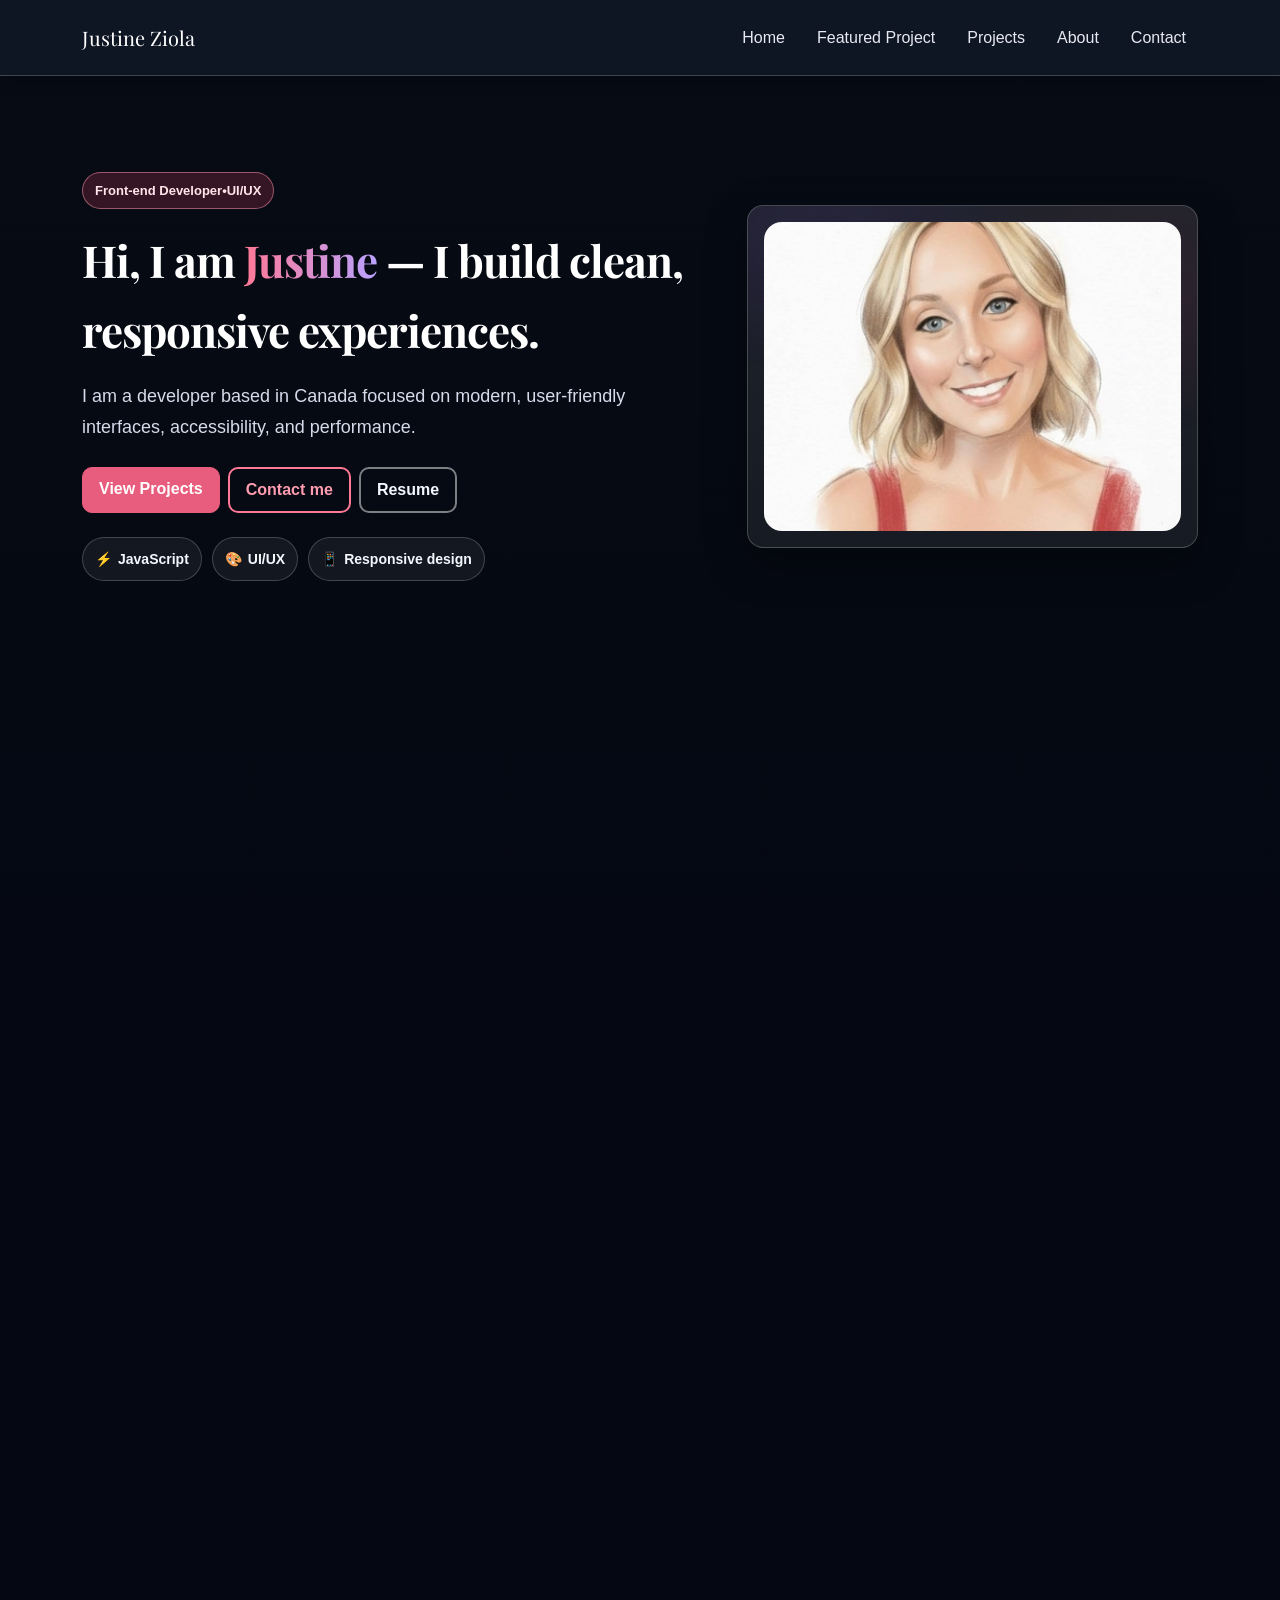
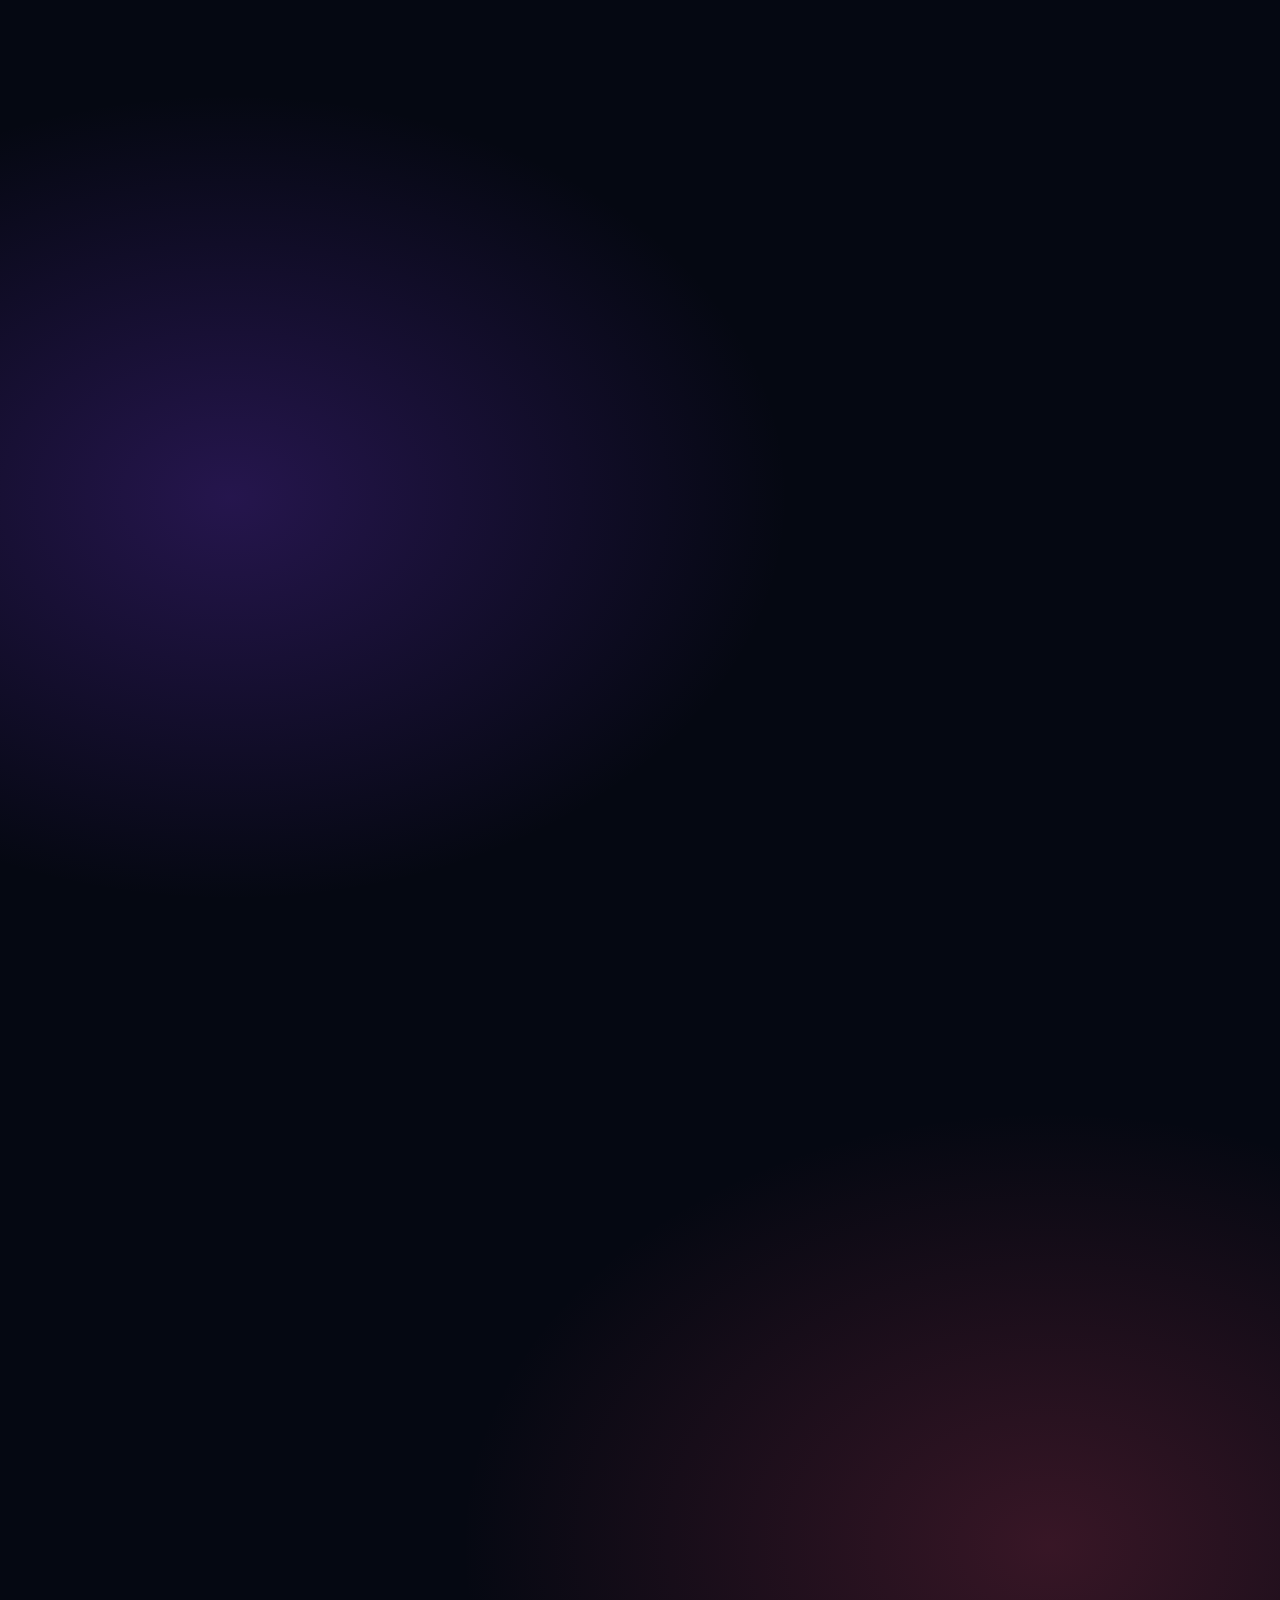
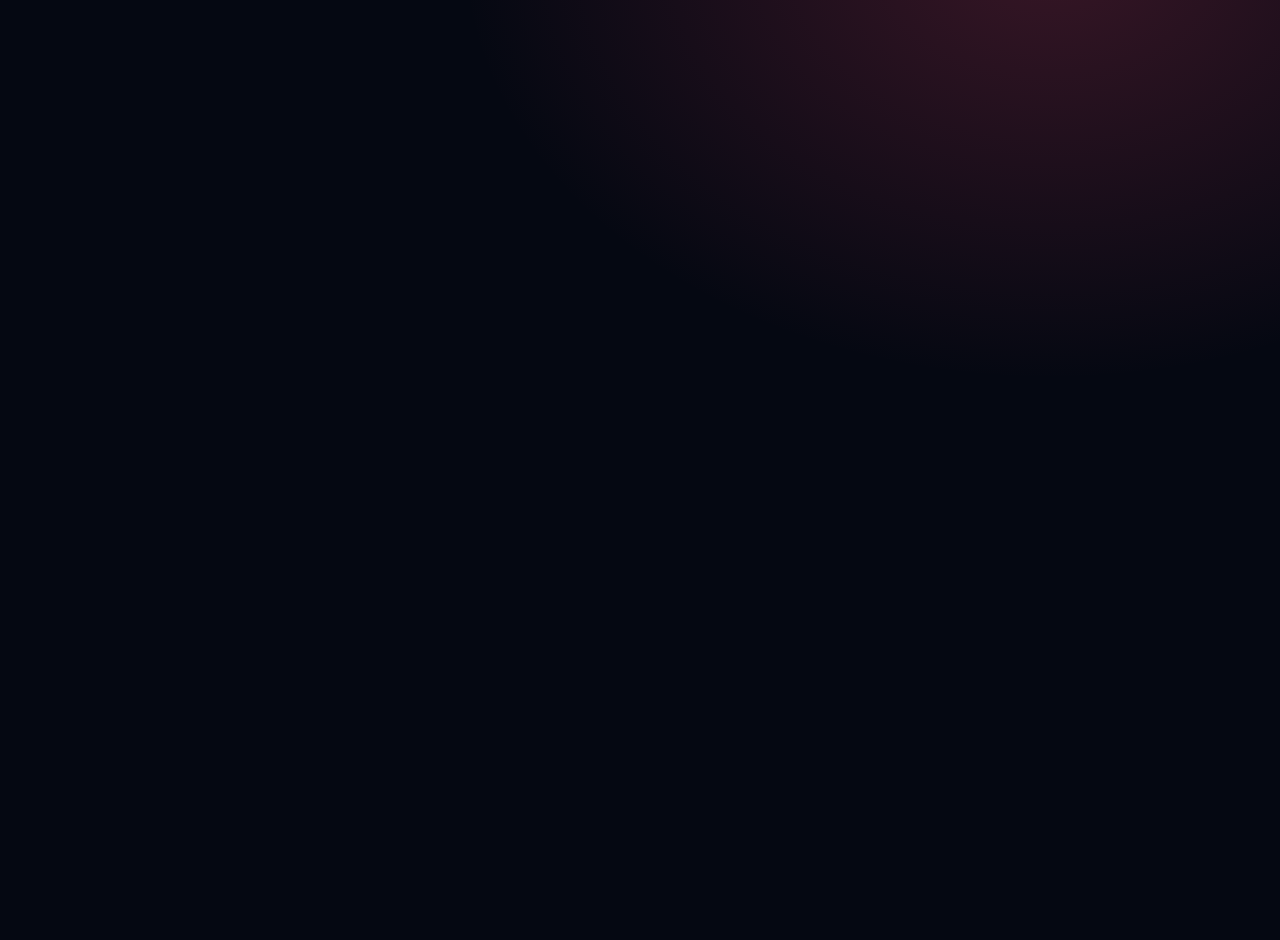
<file: index.html>
<!DOCTYPE html>
<html lang="en">
  <head>
    <meta charset="UTF-8" />
    <meta
      name="description"
      content="Justine Ziola is a front-end developer in Canada specializing in responsive web design, JavaScript, accessibility, performance, and UI/UX."
    />
    <meta name="viewport" content="width=device-width, initial-scale=1" />

    <title>Justine Ziola | Front-End Developer in Canada</title>

    <link rel="preconnect" href="https://cdn.jsdelivr.net" crossorigin />
    <link rel="preconnect" href="https://fonts.googleapis.com" />
    <link rel="preconnect" href="https://fonts.gstatic.com" crossorigin />

    <link
      href="https://cdn.jsdelivr.net/npm/bootstrap@5.3.0-alpha1/dist/css/bootstrap.min.css"
      rel="stylesheet"
    />
    <link
      href="https://fonts.googleapis.com/css2?family=Playfair+Display:wght@400;700&display=swap"
      rel="stylesheet"
    />
    <link rel="stylesheet" href="css/style.css" />
  </head>

<body id="top">
  <a class="skip-link" href="#main-content">Skip to main content</a>
<!------------- Navbar Placeholder ----------------------->
<nav class="navbar navbar-expand-lg navbar-dark navbar-glass fixed-top"
aria-label="Primary navigation">
    <div class="container">
      <a class="navbar-brand" href="#top" aria-label="Justine Ziola, home">Justine Ziola</a>

      <button
        class="navbar-toggler"
        type="button"
        data-bs-toggle="collapse"
        data-bs-target="#navbarNav"
        aria-controls="navbarNav"
        aria-expanded="false"
        aria-label="Open navigation menu"
      >
        <span class="navbar-toggler-icon" aria-hidden="true"></span>
      </button>

      <div class="collapse navbar-collapse" id="navbarNav">
        <ul class="navbar-nav ms-auto align items-lg-center gap-lg-2">
          <li class="nav-item">
            <a class="nav-link" href="#top">Home</a>
          </li>
          <li class="nav-item">
            <a class="nav-link" href="#featured-project">Featured Project</a>
          </li>
          <li class="nav-item">
            <a class="nav-link" href="#projects">Projects</a>
          </li>
          <li class="nav-item">
            <a class="nav-link" href="#about">About</a>
          </li>
          <li class="nav-item">
            <a class="nav-link" href="#contact">Contact</a>
          </li>
        </ul>
      </div>
    </div>
  </nav>
  

<!-------------------Hero ----------------------->
    <header class="hero">
        <div class="container">
            <div class= "row align-items-center g-4">
                <div class="col-lg-7">
                    <span class="badge badge-soft mb-3">Front-end Developer <span aria-hidden="true">
                      • </span>UI/UX</span>

                    <h1 class="display-5 fw-bold">
                        Hi, I am <span class="text-gradient">Justine</span> — I build clean, responsive experiences. 
                      </h1>

                      <p class="lead mt-3">
                        I am a developer based in Canada focused on modern, user-friendly interfaces, accessibility,
                        and performance.
                      </p>

                      <div class="d-flex flex-wrap gap-2 mt-4">
                        <a class="btn btn-accent" href="#projects">View Projects</a>

                        <a class="btn btn-outline-accent" href="#contact">Contact me</a>

                        <a
                            class="btn btn-ghost"
                            href="Justine_Ziola_ATS_Resume_Updated_Lighthouse.pdf
                            target="_blank"
                            rel="noopener"
                            rel="noreferrer"
                            aria-label="Open Jusine Ziola's resume in a new tab"
                            >
                                Resume
                                <span class="visually-hidden">(opens in a new tab)</span>
                            </a>
                          </div> 

                    <ul class="hero-meta" aria-label="Areas of expertise">
                      <li>
                        <span aria-hidden="true">⚡</span> JavaScript
                      </li>  
                      <li>
                        <span aria-hidden="true">🎨</span> UI/UX
                      </li>  
                      <li>
                        <span aria-hidden="true">📱 </span> Responsive design
                      </li>  
                     </ul>
                </div>

                <div class="col-lg-5">
                    <div class="hero-card">
                        <img src="images/1000005832.jpg" alt="Portrait illustration of Justine Ziola"
                        class="hero-image"
                        width="540"
                        height="400"
                        fetchpriority="high"
                        decoding="async"
                        />
                    </div>
                </div>
            </div>
        </div>
    </header>
    
<!------------------------Main/About/------------>    
    <main id="main-content">
        <section id="about" class="section" aria-labelledby="about-heading">
            <div class="container">
                <div class="section-head">
                    <h2 id="about-heading" class="h1 fw-bold">About</h2>
                    <p class="mb-0">
                        A quick snapshot of who I am and how I work.
                    </p>
                </div>

                <div class="row g-4">
                    <div class="col-lg-7">
                        <div class="card-glass p-4 h-100">
                            <p>
                                I am a front-end developer with a passion for turning ideas into polished, accessible, and responsive websites. I enjoy UI/UX design, clean component-driven layouts, and bringing products to life with JavaScript.
                            </p>

                            <p class="mb-0">
                                My focus is creatinng simple experiences, strong visual hierarchy, and a modern aesthetic built with performance in mind.
                            </p>
                        </div>
                    </div>

                    <div class="col-lg-5">
                        <div class="card-glass p-4 h-100">
                          <h3 class="h5 fw-semibold mb-3">Skills</h3>

                          <ul class="skill-list" aria-label="Technical skills">
                            <li class="chip">HTML</li>
                            <li class="chip">CSS</li>
                            <li class="chip">Bootstrap</li>
                            <li class="chip">JavaScript</li>
                            <li class="chip">Responsive Design</li>
                            <li class="chip">UI/UX</li>
                            <li class="chip">Git</li>
                          </ul>
                        </div>
                      </div>
                    </div>
                  </div>
                </section>

<!-------------------Project ------------------>                
<section
id="featured-project"
class="section"
aria-labelledby="featured-project-heading"
>
<div class="container">
  <div class="section-head">
    <span class="section-eyebrow">Featured project</span>
    <h2 id="featured-project-heading" class="h1 fw-bold">
      React Dictionary App
    </h2>
    <p class="mb-0">
      An interactive dictionary application built with React and
      Bootstrap.
    </p>
  </div>

  <article class="card shadow-sm project-card">
    <div class="row g-0 align-items-stretch">
      <div class="col-md-6">
        <img
          src="images/reactappdictionary.netlify.app_.png"
          alt="Dictionary application showing a word definition, phonetics, and related results"
          class="project-img"
          width="1200"
          height="800"
          loading="lazy"
          decoding="async"
        />
      </div>

      <div class="col-md-6">
        <div class="card-body d-flex flex-column h-100">
          <div>
            <h3 class="h4 fw-semibold">Dictionary search experience</h3>

            <p>
              Users can search for words and view definitions,
              pronunciations, examples, and related information in a
              responsive interface.
            </p>
          </div>

          <div class="mt-auto d-flex gap-2 flex-wrap">
            <a
              class="btn btn-accent btn-sm"
              href="https://reactappdictionary.netlify.app/"
              target="_blank"
              rel="noopener noreferrer"
            >
              Live demo
              <span class="visually-hidden">(opens in a new tab)</span>
            </a>

            <a
              class="btn btn-outline-accent btn-sm"
              href="https://github.com/SnoopyJacks/react-dictionary"
              target="_blank"
              rel="noopener noreferrer"
            >
              GitHub
              <span class="visually-hidden">(opens in a new tab)</span>
            </a>
          </div>
        </div>
      </div>
    </div>
  </article>
</div>
</section>

<section
id="projects"
class="section"
aria-labelledby="projects-heading"
>
<div class="container">
  <div class="section-head">
    <h2 id="projects-heading" class="h1 fw-bold">More projects</h2>
  </div>

  <div class="d-flex flex-column gap-4">
    <article class="card shadow-sm project-card">
      <div class="row g-0">
        <div class="col-md-5">
          <img
            src="images/SaaS.jpg"
            alt="Aurora SaaS landing page with navigation, feature cards, and call-to-action content"
            class="project-img"
            width="1200"
            height="800"
            loading="lazy"
            decoding="async"
          />
        </div>

        <div class="col-md-7">
          <div class="card-body d-flex flex-column h-100">
            <div
              class="d-flex align-items-start justify-content-between gap-3"
            >
              <div>
                <h3 class="h5 fw-semibold mb-1">Aurora SaaS</h3>
                <p class="project-technologies mb-0">HTML and CSS</p>
              </div>

              <span class="badge text-bg-secondary">Front end</span>
            </div>

            <p class="mt-3">
              Aurora is a responsive SaaS landing page built with HTML
              and CSS. It includes mobile-first navigation, flexible
              card layouts, and an interactive FAQ section. The project
              emphasizes accessible structure, performance, and
              consistent behavior across screen sizes.
            </p>

            <div class="mt-auto d-flex gap-2 flex-wrap">
              <a
                class="btn btn-accent btn-sm"
                href="https://saas-aurora.netlify.app/"
                target="_blank"
                rel="noopener noreferrer"
              >
                Live demo
                <span class="visually-hidden">(opens in a new tab)</span>
              </a>

              <a
                class="btn btn-outline-accent btn-sm"
                href="https://github.com/SnoopyJacks/SaaS"
                target="_blank"
                rel="noopener noreferrer"
              >
                GitHub
                <span class="visually-hidden">(opens in a new tab)</span>
              </a>
            </div>
          </div>
        </div>
      </div>
    </article>

    <article class="card shadow-sm project-card">
      <div class="row g-0">
        <div class="col-md-5">
          <img
            src="images/Dashboard.jpg"
            alt="Administrative dashboard with sidebar navigation, summary cards, and data tables"
            class="project-img"
            width="1200"
            height="800"
            loading="lazy"
            decoding="async"
          />
        </div>

        <div class="col-md-7">
          <div class="card-body d-flex flex-column h-100">
            <div
              class="d-flex align-items-start justify-content-between gap-3"
            >
              <div>
                <h3 class="h5 fw-semibold mb-1">Admin Dashboard</h3>
                <p class="project-technologies mb-0">HTML and CSS</p>
              </div>

              <span class="badge text-bg-secondary">UI</span>
            </div>

            <p class="mt-3">
              A multipage dashboard interface with sidebar navigation,
              responsive cards, reusable components, and data tables.
            </p>

            <div class="mt-auto d-flex gap-2 flex-wrap">
              <a
                class="btn btn-accent btn-sm"
                href="https://dashboard-ui-jz.netlify.app/"
                target="_blank"
                rel="noopener noreferrer"
              >
                Live demo
                <span class="visually-hidden">(opens in a new tab)</span>
              </a>

              <a
                class="btn btn-outline-accent btn-sm"
                href="https://github.com/SnoopyJacks/dashboard"
                target="_blank"
                rel="noopener noreferrer"
              >
                GitHub
                <span class="visually-hidden">(opens in a new tab)</span>
              </a>
            </div>
          </div>
        </div>
      </div>
    </article>
  </div>
</div>
</section>

<!-------------Contact Section----------------->       
<section id="contact" class="contact-section" aria-labelledby="contact-heading">
    <div class="container contact-container">
      <div class="text-center mb-4">
        <h2 id="contact-heading" class="h1 fw-bold mb-2">Contact</h2>

      <p class="mb-0">
        I would love to hear from you. Get in touch about a project, a collaboration or just to say hi.
      </p>
      </div>
      
      <form
        name="contact"
        method="post"
        action="/thank-you.html"
        data-netlify="true"
        netlify-honeypot="bot-field"
        class="contact-form mx-auto"
      >

      <input type="hidden" name="form-name" value="contact" />
      
      <p class="visually-hidden">
        <label for="bot-field">
          Do not fill out this field:
        </label>
        <input
          id="bot-field"
          name="bot-field"
          tabindex="-1"
          autocomplete="off"
        />
      </p>

      <div class="row g-3">
        <div class="col-md-6">
          <label for="name" class="form-label">Name</label>
          <input 
          type="text"
          id="name"
          name="name"
          class="form-control"
          placeholder="Your name"
          required
          />
        </div>

        <div class="col-md-6">
          <label for="email" class="form-label">Email</label>
          <input 
            type="email"
            id="email"
            name="email"
            class="form-control"
            autocomplete="email"
            inputmode="email"
            required
          />
        </div>

        <div class="col-12">
          <label for="message" class="form-label">Message</label>
          <textarea 
          id="message"
          name="email"
          class="form-control"
          rows="5"
          required
          ></textarea>
        </div>

        <div class="col-12 d-grid">
          <button type="submit" class="btn btn-accent">
            Send Message
          </button>
        </div>
      </div>
      </form>    

      <p class="text-center mt-4 mb-0">
        or email me at 
        <a href="mailto:t.nichole.2807@gmail.com">
          t.nichole.2807@gmail.com
        </a>
      </p>
    </div>  
  </section>
</main>

<div class="container">
  <p class="mb-0">
    This portfolio was designed and coded by
    <a
      href="https://github.com/SnoopyJacks"
      target="_blank"
      rel="noopener noreferrer"
    >
      Justine Ziola<span class="visually-hidden">
        on GitHub, opens in a new tab
      </span>
    </a>.
    The source code is available on
    <a
      href="https://github.com/SnoopyJacks/Justine-s-Portfolio"
      target="_blank"
      rel="noopener noreferrer"
    >
      GitHub<span class="visually-hidden">, opens in a new tab</span>
    </a>
    and the site is hosted on
    <a
      href="https://justineziolaportfolio.netlify.app"
      target="_blank"
      rel="noopener noreferrer"
    >
      Netlify<span class="visually-hidden">, opens in a new tab</span>
    </a>.
  </p>
</div>
</footer>

<script
src="https://cdn.jsdelivr.net/npm/bootstrap@5.3.0-alpha1/dist/js/bootstrap.bundle.min.js"
defer
></script>
</body>
</html>
</file>
<file: css/style.css>
:root {
  --accent: #e85d7d;
  --accent-hover: #ff7896;
  --accent-dark: #c83f60;
  --background: #070b14;
  --navigation-background: rgba(17, 24, 39, 0.96);
  --text: #f5f7ff;
  --muted: #d5dbea;
  --surface: rgba(255, 255, 255, 0.07);
  --surface-strong: rgba(255, 255, 255, 0.1);
  --border: rgba(255, 255, 255, 0.2);
  --focus: #ffda44;
  --navigation-height: 76px;

  --bs-body-bg: var(--background);
  --bs-body-color: var(--text);
  --bs-secondary-color: var(--muted);
  --bs-secondary-color-rgb: 213, 219, 234;
  --bs-body-color-rgb: 245, 247, 255;
}

*,
*::before,
*::after {
  box-sizing: border-box;
}

html {
  scroll-behavior: smooth;
  scroll-padding-top: 100px;
}

body {
  min-height: 100%;
  margin: 0;
  padding-top: var(--navigation-height);
  display: flex;
  flex-direction: column;
  overflow-x: hidden;
  font-family:
    Inter,
    Arial,
    Helvetica,
    sans-serif;
  color: var(--text);
  background:
    radial-gradient(
      900px 650px at 18% 12%,
      rgba(124, 58, 237, 0.27),
      transparent 62%
    ),
    radial-gradient(
      950px 700px at 82% 18%,
      rgba(217, 67, 101, 0.24),
      transparent 62%
    ),
    radial-gradient(
      800px 600px at 50% 95%,
      rgba(34, 197, 94, 0.13),
      transparent 60%
    ),
    linear-gradient(180deg, #070b14 0, #050812 1100px);
}

body::before {
  content: "";
  position: fixed;
  inset: 0;
  z-index: 0;
  pointer-events: none;
  opacity: 0.08;
  background-image: repeating-linear-gradient(
    0deg,
    rgba(255, 255, 255, 0.04),
    rgba(255, 255, 255, 0.04) 1px,
    transparent 1px,
    transparent 3px
  );
}

body > * {
  position: relative;
  z-index: 1;
}

main {
  flex: 1;
}

main:focus {
  outline: none;
}

section {
  scroll-margin-top: 100px;
}

p {
  margin: 0 0 16px;
  color: var(--muted);
  font-size: 18px;
  line-height: 31px;
}

a {
  color: var(--accent-hover);
  text-decoration-thickness: 2px;
  text-underline-offset: 3px;
}

a:hover {
  color: #ffa0b4;
}

img {
  display: block;
  max-width: 100%;
  height: auto;
}

picture {
  display: block;
  width: 100%;
  height: 100%;
}

button,
input,
textarea,
select {
  font: inherit;
}

:focus-visible {
  outline: 3px solid var(--focus);
  outline-offset: 4px;
}

.skip-link {
  position: fixed;
  top: 12px;
  left: 12px;
  z-index: 2000;
  padding: 10px 16px;
  border: 2px solid #070b14;
  border-radius: 8px;
  color: #070b14;
  background: var(--focus);
  font-size: 16px;
  font-weight: 700;
  transform: translateY(-180%);
  transition: transform 150ms ease;
}

.skip-link:focus {
  color: #070b14;
  transform: translateY(0);
}

h1,
h2,
h3,
h4,
h5,
h6,
.navbar-brand {
  margin-top: 0;
  color: #ffffff;
  font-family: "Playfair Display", Georgia, serif;
  text-transform: none;
}

.text-gradient {
  color: #ff7896;
  background: linear-gradient(90deg, #ff7896, #b9a3ff);
  background-clip: text;
  -webkit-background-clip: text;
  -webkit-text-fill-color: transparent;
}

.text-muted,
.lead,
.small {
  color: var(--muted) !important;
  opacity: 1;
}

.section {
  padding-top: clamp(64px, 8%, 96px);
  padding-bottom: clamp(64px, 8%, 96px);
  content-visibility: auto;
  contain-intrinsic-size: 800px;
}

.section-head {
  max-width: 760px;
  margin-bottom: 28px;
}

.section-eyebrow {
  display: block;
  margin-bottom: 8px;
  color: #ff9eb2;
  font-size: 14px;
  line-height: 21px;
  font-weight: 700;
  letter-spacing: 1px;
  text-transform: uppercase;
}

.hero {
  padding-top: clamp(64px, 8%, 96px);
  padding-bottom: clamp(64px, 8%, 96px);
}

.hero .display-5 {
  max-width: 680px;
  font-size: clamp(44px, 6%, 64px);
  line-height: 70px;
  letter-spacing: -1px;
}

.hero .lead {
  max-width: 620px;
  font-size: 18px;
  line-height: 31px;
}

.hero-card {
  max-width: 540px;
  margin-left: auto;
  padding: 16px;
  border-radius: 24px;
}

.hero-image {
  width: 100%;
  aspect-ratio: 27 / 20;
  object-fit: cover;
  object-position: center;
  border-radius: 18px;
}

.hero-meta,
.skill-list {
  display: flex;
  flex-wrap: wrap;
  gap: 10px;
  margin: 24px 0 0;
  padding: 0;
  list-style: none;
}

.hero-meta li {
  display: inline-flex;
  min-height: 44px;
  align-items: center;
  gap: 6px;
  padding: 8px 12px;
  border: 1px solid var(--border);
  border-radius: 999px;
  color: var(--text);
  background: rgba(255, 255, 255, 0.06);
  font-size: 14px;
  line-height: 20px;
  font-weight: 650;
}

.navbar {
  min-height: var(--navigation-height);
  padding-top: 12px;
  padding-bottom: 12px;
  box-shadow: 0 4px 14px rgba(0, 0, 0, 0.24);
}

.navbar-glass {
  border-bottom: 1px solid var(--border);
  background: var(--navigation-background);
}

@supports (backdrop-filter: blur(10px)) {
  .navbar-glass {
    background: rgba(17, 24, 39, 0.88);
    backdrop-filter: blur(10px);
    -webkit-backdrop-filter: blur(10px);
  }
}

.navbar-brand {
  min-height: 44px;
  display: inline-flex;
  align-items: center;
}

.navbar-dark .navbar-nav .nav-link {
  min-height: 44px;
  display: flex;
  align-items: center;
  padding: 10px 12px;
  color: rgba(245, 247, 255, 0.94);
  font-size: 16px;
  line-height: 24px;
}

.navbar-dark .navbar-nav .nav-link:hover,
.navbar-dark .navbar-nav .nav-link:focus-visible,
.navbar-dark .navbar-nav .nav-link.active {
  color: #ffffff;
  text-decoration: underline;
  text-decoration-thickness: 2px;
  text-underline-offset: 5px;
}

.navbar-toggler {
  min-width: 44px;
  min-height: 44px;
  border-color: rgba(255, 255, 255, 0.5);
}

footer {
  width: 100%;
  padding-top: 24px;
  padding-bottom: 24px;
  border-top: 1px solid var(--border);
  background: var(--navigation-background);
  color: rgba(255, 255, 255, 0.92);
  text-align: center;
}

footer p {
  color: inherit;
  font-size: 16px;
  line-height: 26px;
}

footer a {
  color: #ff93aa;
}

.btn {
  min-height: 44px;
  padding: 10px 16px;
  border-radius: 10px;
  font-size: 16px;
  line-height: 22px;
  font-weight: 700;
}

.btn-sm {
  min-height: 44px;
  padding: 9px 14px;
  font-size: 15px;
  line-height: 22px;
}

.btn-accent {
  border: 1px solid var(--accent);
  background: var(--accent);
  color: #ffffff;
}

.btn-accent:hover,
.btn-accent:focus-visible {
  border-color: var(--accent-dark);
  background: var(--accent-dark);
  color: #ffffff;
}

.btn-outline-accent {
  border: 2px solid #ff7896;
  background: transparent;
  color: #ff9caf;
}

.btn-outline-accent:hover,
.btn-outline-accent:focus-visible {
  border-color: var(--accent);
  background: var(--accent);
  color: #ffffff;
}

.btn-ghost {
  border: 2px solid rgba(255, 255, 255, 0.48);
  background: transparent;
  color: var(--text);
}

.btn-ghost:hover,
.btn-ghost:focus-visible {
  border-color: rgba(255, 255, 255, 0.75);
  background: rgba(255, 255, 255, 0.1);
  color: var(--text);
}

.badge-soft {
  display: inline-flex;
  width: auto;
  margin-bottom: 0;
  padding: 8px 12px;
  border: 1px solid rgba(255, 156, 175, 0.5);
  border-radius: 999px;
  background: rgba(217, 67, 101, 0.22);
  color: #ffe5ea;
  font-size: 13px;
  line-height: 19px;
  font-weight: 700;
}

.project-badge {
  padding: 7px 10px;
  border: 1px solid rgba(255, 255, 255, 0.3);
  background: #4b5563;
  color: #ffffff;
  font-size: 13px;
  line-height: 18px;
}

.chip {
  display: inline-flex;
  min-height: 38px;
  align-items: center;
  padding: 8px 12px;
  border: 1px solid rgba(255, 255, 255, 0.2);
  border-radius: 999px;
  background: rgba(255, 255, 255, 0.09);
  color: var(--text);
  font-size: 13px;
  line-height: 20px;
  font-weight: 700;
}

.card,
.card-glass,
.hero-card,
.project-card {
  position: relative;
  overflow: hidden;
  border: 1px solid var(--border);
  border-radius: 16px;
  background: linear-gradient(
    180deg,
    var(--surface-strong),
    var(--surface)
  );
  box-shadow: 0 16px 42px rgba(0, 0, 0, 0.36);
}

.card::before,
.card-glass::before,
.hero-card::before,
.project-card::before {
  content: "";
  position: absolute;
  inset: -24px;
  z-index: 0;
  pointer-events: none;
  opacity: 0.4;
  background:
    radial-gradient(
      360px 220px at 20% 15%,
      rgba(124, 58, 237, 0.24),
      transparent 62%
    ),
    radial-gradient(
      360px 220px at 85% 30%,
      rgba(217, 67, 101, 0.22),
      transparent 62%
    );
}

.card > *,
.card-glass > *,
.hero-card > *,
.project-card > * {
  position: relative;
  z-index: 1;
}

.card-body,
.card {
  color: var(--text);
}

.card p,
.card .text-muted,
.card-glass p,
.project-card p {
  color: var(--muted);
}

.card-glass {
  padding: 16px;
}

.project-card {
  padding: 0;
  border-radius: 20px;
}

.project-card .card-body {
  padding: clamp(20px, 4%, 32px);
}

.project-img {
  width: 100%;
  height: 100%;
  min-height: 300px;
  object-fit: cover;
}

.project-technologies {
  font-size: 15px;
  line-height: 23px;
}

.contact-section {
  margin-top: clamp(48px, 8%, 80px);
  padding-top: clamp(64px, 8%, 80px);
  padding-bottom: clamp(64px, 8%, 80px);
  background: linear-gradient(180deg, #0b1220, #070b14);
  content-visibility: auto;
  contain-intrinsic-size: 700px;
}

.contact-container {
  max-width: 720px;
}

.contact-form {
  max-width: 560px;
  padding: clamp(20px, 4%, 28px);
  border: 1px solid rgba(255, 255, 255, 0.2);
  border-radius: 16px;
  background: rgba(255, 255, 255, 0.07);
  box-shadow: 0 16px 36px rgba(0, 0, 0, 0.3);
}

.form-instructions {
  margin-bottom: 16px;
  color: var(--muted);
  font-size: 15px;
  line-height: 23px;
}

.contact-section .form-label {
  color: #ffffff;
  font-size: 16px;
  line-height: 24px;
  font-weight: 700;
}

.contact-section .form-control {
  min-height: 46px;
  padding: 12px;
  border: 1px solid rgba(255, 255, 255, 0.35);
  border-radius: 10px;
  background: rgba(255, 255, 255, 0.1);
  color: #ffffff;
  font-size: 16px;
  line-height: 24px;
}

.contact-section textarea.form-control {
  min-height: 140px;
  resize: vertical;
}

.contact-section .form-control:hover {
  border-color: rgba(255, 255, 255, 0.55);
}

.contact-section .form-control:focus {
  border-color: #ff7896;
  background: rgba(255, 255, 255, 0.12);
  color: #ffffff;
  box-shadow: 0 0 0 4px rgba(255, 120, 150, 0.25);
}

.contact-section .form-control:invalid:not(:placeholder-shown) {
  border-color: #ff9b9b;
}

@media (hover: hover) and (pointer: fine) {
  .card,
  .card-glass,
  .hero-card,
  .project-card {
    transition:
      transform 180ms ease,
      box-shadow 180ms ease,
      border-color 180ms ease;
  }

  .card:hover,
  .card-glass:hover,
  .hero-card:hover,
  .project-card:hover {
    border-color: rgba(255, 255, 255, 0.3);
    box-shadow: 0 20px 52px rgba(0, 0, 0, 0.44);
    transform: translateY(-4px);
  }
}

@media (max-width: 991px) {
  .navbar-collapse {
    margin-top: 12px;
    padding: 12px;
    border: 1px solid var(--border);
    border-radius: 12px;
    background: #111827;
  }

  .hero-card {
    margin-right: auto;
    margin-left: auto;
  }

  .hero-image {
    max-height: 480px;
  }
}

@media (max-width: 767px) {
  :root {
    --navigation-height: 70px;
  }

  html {
    scroll-padding-top: 94px;
  }

  section {
    scroll-margin-top: 94px;
  }

  p {
    font-size: 16px;
    line-height: 26px;
  }

  body::before {
    display: none;
  }

  .section {
    padding-top: 60px;
    padding-bottom: 60px;
    contain-intrinsic-size: 600px;
  }

  .hero {
    padding-top: 56px;
    padding-bottom: 64px;
  }

  .hero .display-5 {
    font-size: clamp(36px, 10%, 52px);
    line-height: 57px;
  }

  .hero .lead {
    font-size: 17px;
    line-height: 28px;
  }

  .hero-image {
    aspect-ratio: 4 / 3;
    max-height: 360px;
  }

  .project-img {
    min-height: 220px;
    max-height: 320px;
  }

  .card,
  .card-glass,
  .hero-card,
  .project-card {
    box-shadow: 0 12px 30px rgba(0, 0, 0, 0.3);
  }

  .card::before,
  .card-glass::before,
  .hero-card::before,
  .project-card::before {
    inset: 0;
    opacity: 0.26;
  }

  .contact-section {
    margin-top: 48px;
  }
}

@media (max-width: 575px) {
  .container {
    padding-right: 16px;
    padding-left: 16px;
  }

  .hero-card {
    padding: 12px;
  }

  .hero-meta li,
  .chip {
    font-size: 12px;
    line-height: 18px;
  }

  .project-card .card-body {
    padding: 20px;
  }

  .hero-actions .btn,
  .project-card .btn {
    flex: 1 1 150px;
  }

  .contact-form {
    padding: 20px;
  }
}

@media (prefers-reduced-motion: reduce) {
  html {
    scroll-behavior: auto;
  }

  *,
  *::before,
  *::after {
    scroll-behavior: auto !important;
    transition-duration: 1ms !important;
    animation-duration: 1ms !important;
    animation-iteration-count: 1 !important;
  }
}

@media (prefers-contrast: more) {
  :root {
    --muted: #ffffff;
    --border: rgba(255, 255, 255, 0.65);
  }

  .card,
  .card-glass,
  .hero-card,
  .project-card,
  .contact-form {
    border-width: 2px;
  }

  .card::before,
  .card-glass::before,
  .hero-card::before,
  .project-card::before {
    display: none;
  }
}
</file>
